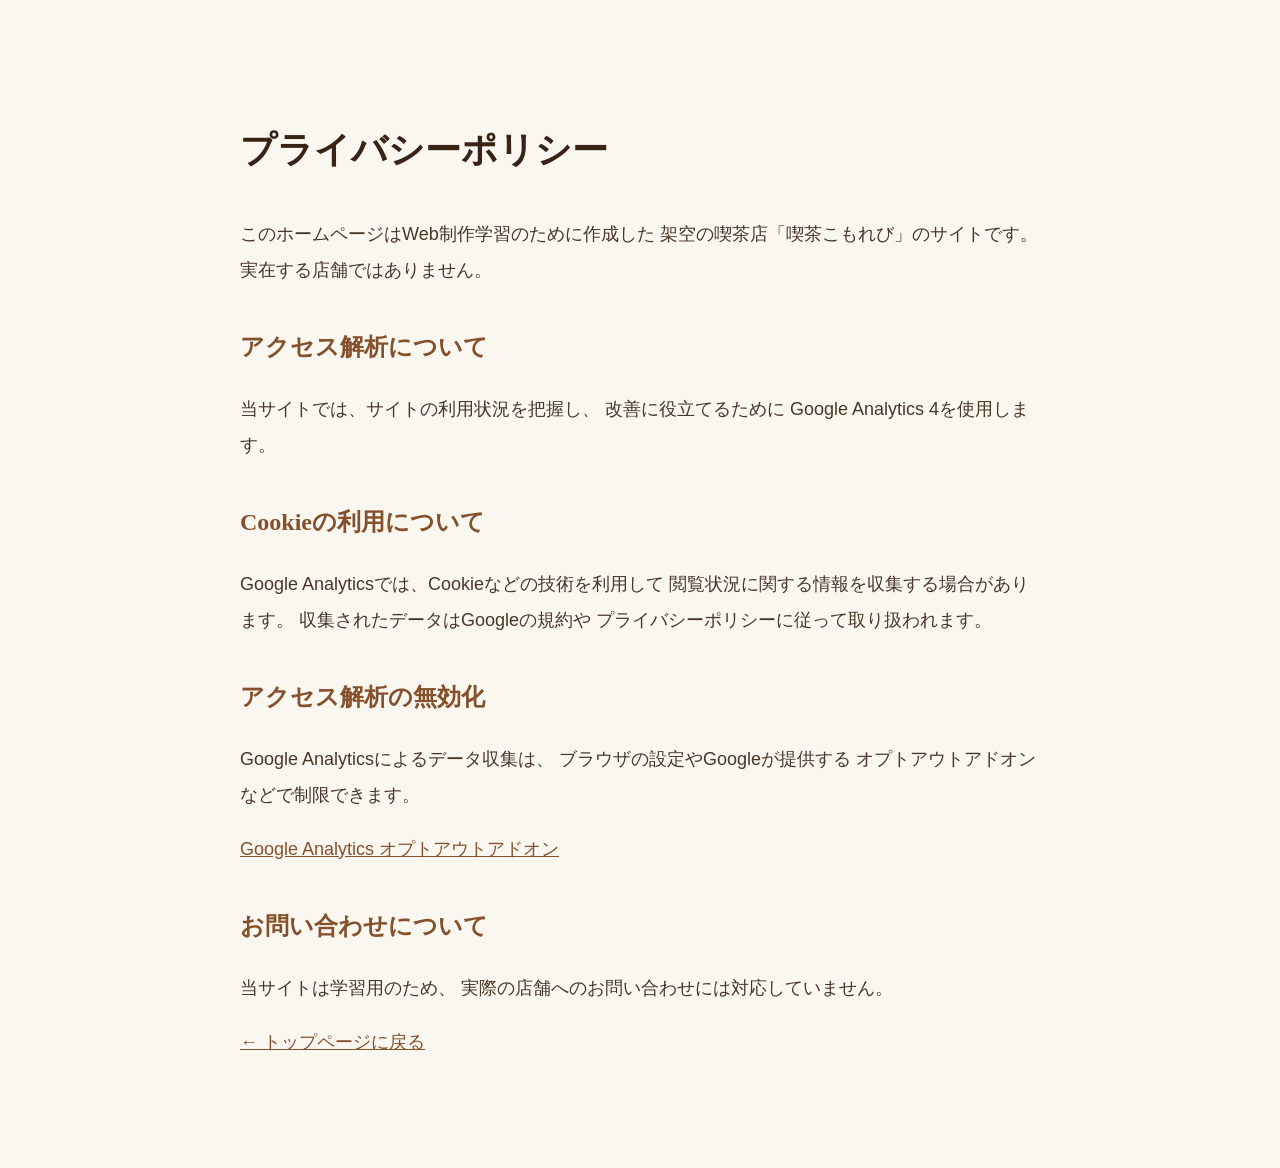
<file: privacy.html>
<!DOCTYPE html>
<html lang="ja">
<head>
  <meta charset="UTF-8">
  <meta name="viewport" content="width=device-width, initial-scale=1.0">
  <title>プライバシーポリシー | 喫茶こもれび</title>
  <link rel="stylesheet" href="style.css">
  <style>
    .privacy-page {
      max-width: 800px;
      margin: 60px auto;
      padding: 30px;
      line-height: 2;
    }

    .privacy-page h1 {
      color: #382315;
      margin-bottom: 30px;
    }

    .privacy-page h2 {
      color: #85512C;
      margin-top: 35px;
    }

    .privacy-page a {
      color: #85512C;
    }
  </style>
</head>
<body>

  <main class="privacy-page">
    <h1>プライバシーポリシー</h1>

    <p>
      このホームページはWeb制作学習のために作成した
      架空の喫茶店「喫茶こもれび」のサイトです。
      実在する店舗ではありません。
    </p>

    <h2>アクセス解析について</h2>
    <p>
      当サイトでは、サイトの利用状況を把握し、
      改善に役立てるために
      Google Analytics 4を使用します。
    </p>

    <h2>Cookieの利用について</h2>
    <p>
      Google Analyticsでは、Cookieなどの技術を利用して
      閲覧状況に関する情報を収集する場合があります。
      収集されたデータはGoogleの規約や
      プライバシーポリシーに従って取り扱われます。
    </p>

    <h2>アクセス解析の無効化</h2>
    <p>
      Google Analyticsによるデータ収集は、
      ブラウザの設定やGoogleが提供する
      オプトアウトアドオンなどで制限できます。
    </p>

    <p>
      <a href="https://tools.google.com/dlpage/gaoptout?hl=ja"
         target="_blank" rel="noopener noreferrer">
        Google Analytics オプトアウトアドオン
      </a>
    </p>

    <h2>お問い合わせについて</h2>
    <p>
      当サイトは学習用のため、
      実際の店舗へのお問い合わせには対応していません。
    </p>

    <p>
      <a href="index.html">← トップページに戻る</a>
    </p>
  </main>

</body>
</html>
</file>
<file: style.css>
/* 練習サイトのお知らせ */
.demo-notice {
  background-color: #E8D9BE;
  color: #493629;
  text-align: center;
  padding: 10px 15px;
  font-size: 13px;
  line-height: 1.6;
}

body {
  background-color: #FAF7F0;
  color: #493629;
  font-family: serif;
}

h1 {
  font-size: 36px;
}

p {
  font-size: 18px;
}

/* ヘッダー全体 */
header {
  background-color: #85512C;
  color: #FFF7EA;
  padding: 20px 40px;
}

/* 横並びにする */
.header-inner {
  display: flex;
  justify-content: space-between;
  align-items: center;
}

/* 店名 */
.logo h1 {
  font-size: 26px;
  margin: 0;
}

/* 創業年 */
.logo p {
  font-size: 12px;
  margin: 4px 0 0;
}

/* ナビゲーション */
nav {
  display: flex;
  gap: 24px;
}

/* リンクのデザイン */
nav a {
  color: #FFF7EA;
  text-decoration: none;
  font-size: 14px;
}

/* メインビジュアル */
.hero {
  min-height: 600px;
  position: relative;
  overflow: hidden;
  background-color: #382315;

  display: flex;
  align-items: center;
  padding: 40px 8%;
}

  display: flex;
  align-items: center;
  padding: 40px 8%;
}

/* キャッチコピー */
.hero-content {
  color: #FFFFFF;
  max-width: 650px;
}

.hero h2 {
  font-size: 44px;
  line-height: 1.5;
  margin-bottom: 20px;
}

.hero p {
  font-size: 18px;
  line-height: 1.9;
}

/* ボタン */
.hero-buttons {
  display: flex;
  gap: 16px;
  margin-top: 30px;
  flex-wrap: wrap;
}

.hero-buttons a {
  display: inline-block;
  background-color: #85512C;
  color: white;
  padding: 14px 24px;
  border-radius: 8px;
  text-decoration: none;
}

.hero-buttons a:hover {
  background-color: #A66A3E;
}

/* メインビジュアル */
.hero {
  min-height: 600px;
  background-image:
    linear-gradient(
      to right,
      rgba(0, 0, 0, 0.65),
      rgba(0, 0, 0, 0.1)
    ),
        url("images/pudding.jpg");

  background-size: cover;
  background-position: center;

  display: flex;
  align-items: center;
  padding: 40px 8%;
}

/* キャッチコピー */
.hero-content {
  color: #FFFFFF;
  max-width: 650px;
}

.hero h2 {
  font-size: 44px;
  line-height: 1.5;
  margin-bottom: 20px;
}

.hero p {
  font-size: 18px;
  line-height: 1.9;
}

/* ボタン */
.hero-buttons {
  display: flex;
  gap: 16px;
  margin-top: 30px;
  flex-wrap: wrap;
}

.hero-buttons a {
  display: inline-block;
  background-color: #85512C;
  color: white;
  padding: 14px 24px;
  border-radius: 8px;
  text-decoration: none;
}

.hero-buttons a:hover {
  background-color: #A66A3E;
}

/* マスターの想い */
.story {
  padding: 80px 8%;
  background-color: #FAF7F0;
}

.story-inner {
  max-width: 1100px;
  margin: 0 auto;

  display: flex;
  align-items: center;
  gap: 50px;
}

/* 写真 */
.story-image {
  width: 45%;
}

.story-image img {
  width: 100%;
  border-radius: 8px;
  display: block;
}

/* 文章 */
.story-text {
  width: 55%;
}

.story-text span {
  color: #85512C;
  font-size: 14px;
  letter-spacing: 2px;
}

.story-text h2 {
  font-size: 32px;
  margin: 10px 0 20px;
}

.story-text h3 {
  font-size: 18px;
  font-weight: normal;
}

.story-text p {
  font-size: 16px;
  line-height: 2;
}

/* ボタン */
.story-button {
  display: inline-block;
  margin-top: 20px;
  padding: 12px 24px;
  border: 1px solid #493629;
  color: #493629;
  text-decoration: none;
  border-radius: 6px;
}

/* メニュー全体 */
.menu {
  background-color: #F0E8DC;
  padding: 80px 8%;
  text-align: center;
}

.menu-inner {
  max-width: 1100px;
  margin: 0 auto;
}

.section-label {
  color: #85512C;
  font-size: 14px;
  letter-spacing: 3px;
}

.menu h2 {
  font-size: 32px;
  margin: 10px 0 15px;
}

.menu-inner > p {
  margin-bottom: 40px;
}

/* 4列のカード配置 */
.menu-grid {
  display: grid;
  grid-template-columns: repeat(4, 1fr);
  gap: 24px;
}

/* 商品カード */
.menu-card {
  background-color: #FFFFFF;
  padding: 12px;
  border-radius: 8px;
}

.menu-card img {
  width: 100%;
  aspect-ratio: 4 / 3;
  object-fit: cover;
  border-radius: 5px;
}

.menu-card h3 {
  font-size: 17px;
  margin: 15px 0 8px;
}

.menu-card p {
  color: #85512C;
  font-size: 16px;
  margin: 0 0 10px;
}

/* 店内の雰囲気 */
.atmosphere {
  padding: 80px 8%;
  background-color: #FAF7F0;
  text-align: center;
}

.atmosphere-inner {
  max-width: 1100px;
  margin: 0 auto;
}

.atmosphere h2 {
  font-size: 32px;
  margin: 10px 0 40px;
}

/* 写真を3枚横並びにする */
.atmosphere-grid {
  display: grid;
  grid-template-columns: repeat(3, 1fr);
  gap: 16px;
}

/* 写真の大きさを揃える */
.atmosphere-grid img {
  width: 100%;
  aspect-ratio: 4 / 3;
  object-fit: cover;
  border-radius: 8px;
}

/* 店舗情報・アクセス */
.access {
  padding: 80px 8%;
  background-color: #F0E8DC;
  text-align: center;
}

.access-inner {
  max-width: 1100px;
  margin: 0 auto;
}

.access h2 {
  font-size: 32px;
  margin: 10px 0 40px;
}

.access-grid {
  display: grid;
  grid-template-columns: 1fr 1fr;
  gap: 40px;
  text-align: left;
}

.access-info p {
  padding: 12px 0;
  border-bottom: 1px solid #D0C2B2;
}

.access-info strong {
  display: inline-block;
  width: 110px;
}

/* 地図の仮表示 */
.access-map {
  background-color: #DDD3C4;
  min-height: 300px;
  border-radius: 8px;

  display: flex;
  align-items: center;
  justify-content: center;
}

/* Q&A全体 */
.faq {
  padding: 80px 8%;
  background-color: #FAF7F0;
  text-align: center;
}

.faq-inner {
  max-width: 900px;
  margin: 0 auto;
}

.faq h2 {
  font-size: 32px;
  margin: 10px 0 40px;
}

/* 質問の枠 */
.faq details {
  background-color: #FFFFFF;
  margin-bottom: 15px;
  padding: 20px 25px;
  border-radius: 8px;
  text-align: left;
}

/* 質問 */
.faq summary {
  cursor: pointer;
  font-size: 17px;
  font-weight: bold;
  color: #493629;
}

/* 回答 */
.faq details p {
  font-size: 15px;
  line-height: 1.8;
  margin-top: 15px;
}

/* フッター全体 */
.footer {
  background-color: #382315;
  color: #FFF7EA;
  padding: 60px 20px 30px;
  text-align: center;
}

/* フッターの中身 */
.footer-inner {
  max-width: 1100px;
  margin: 0 auto;
}

/* 店名 */
.footer h2 {
  font-size: 28px;
  margin-bottom: 15px;
}

/* キャッチコピー */
.footer-message {
  font-size: 16px;
  margin-bottom: 30px;
}

/* 店舗情報 */
.footer-info {
  border-top: 1px solid #705443;
  padding-top: 25px;
}

.footer-info p {
  font-size: 14px;
  margin: 8px 0;
}

/* コピーライト */
.copyright {
  font-size: 12px;
  color: #C4A88D;
  margin-top: 40px;
}

/* スマホ・タブレット対応 */
@media (max-width: 768px) {
menu-grid {
    grid-template-columns: repeat(2, 1fr);
  }

  /* ヘッダー */
  header {
    padding: 20px;
  }

  .header-inner {
    flex-direction: column;
    gap: 15px;
  }

  nav {
    flex-wrap: wrap;
    justify-content: center;
    gap: 12px;
  }

  nav a {
    font-size: 12px;
  }

  /* メインビジュアル */
  .hero {
    min-height: 450px;
    padding: 40px 6%;
  }

  .hero h2 {
    font-size: 30px;
  }

  .hero p {
    font-size: 15px;
  }

  /* マスターの想い */
  .story-inner {
    flex-direction: column;
  }

  .story-image,
  .story-text {
    width: 100%;
  }

  /* メニューを2列に */
  .menu-grid {
    grid-template-columns: repeat(2, 1fr);
  }

  /* 店内写真を1列に */
  .atmosphere-grid {
    grid-template-columns: 1fr;
  }

  /* 店舗情報と地図を縦並びに */
  .access-grid {
    grid-template-columns: 1fr;
  }
  }

/* スマホ用：メニュー名の調整 */
@media (max-width: 768px) {

  .menu-card h3 {
    font-size: 14px;
    line-height: 1.5;
    white-space: nowrap;
  }

  .menu-card {
    padding: 10px;
  }

}

/* メニューボタンはPCでは隠す */
.menu-toggle {
  display: none;
}

/* スマホ用メニュー */
@media (max-width: 768px) {

  .header-inner {
    flex-direction: row;
    flex-wrap: wrap;
  }

  .menu-toggle {
    display: block;
    background: transparent;
    color: white;
    border: 1px solid white;
    border-radius: 6px;
    padding: 8px 14px;
    font-size: 24px;
    cursor: pointer;
  }

  #main-nav {
    display: none;
    width: 100%;
    flex-direction: column;
    text-align: center;
  }

  #main-nav.open {
    display: flex;
  }

}

html {
  scroll-behavior: smooth;
}

/* 店舗情報とQ&Aを横並びにする */
.bottom-layout {
  display: grid;
  grid-template-columns: 1fr 1fr;
  gap: 30px;
  background-color: #FAF7F0;
  padding: 60px 5%;
}

/* 左右のセクションの余白調整 */
.bottom-layout .access,
.bottom-layout .faq {
  padding: 20px;
  background-color: transparent;
  min-width: 0;
}

/* スマホでは縦並びに戻す */
@media (max-width: 768px) {
  .bottom-layout {
    grid-template-columns: 1fr;
    gap: 20px;
    padding: 40px 5%;
  }
}

/* 店舗情報の文字と余白を調整 */
.bottom-layout .access-info p {
  display: flex;
  align-items: flex-start;
  gap: 12px;
  font-size: 14px;
}

/* 「住所」などの項目名 */
.bottom-layout .access-info strong {
  width: 85px;
  flex-shrink: 0;
}

/* 店舗情報の文字を調整 */
.bottom-layout .access-info {
  min-width: 0;
}

/* 店舗情報とQ&Aの仕上げ */
@media (min-width: 769px) {

  .bottom-layout {
    grid-template-columns: 1.2fr 1fr;
    gap: 30px;
    max-width: 1440px;
    margin: 0 auto;
  }

  .bottom-layout .access-grid {
    grid-template-columns: 1fr;
    gap: 20px;
  }

  .bottom-layout .access-map {
    min-height: 180px;
  }

  .bottom-layout .faq details {
    padding: 16px 20px;
  }

}

/* PC版ヘッダーの仕上げ */
@media (min-width: 769px) {

  header {
    padding: 12px 5%;
  }

  .header-inner {
    max-width: 1400px;
    margin: 0 auto;
  }

  .logo h1 {
    font-size: 24px;
  }

  .logo p {
    font-size: 11px;
  }

  nav a {
    font-size: 13px;
  }

}

/* PC版フッターを横並びにする */
@media (min-width: 769px) {

  .footer {
    padding: 30px 5% 20px;
  }

  .footer-inner {
    display: grid;
    grid-template-columns: 1fr 1fr;
    column-gap: 40px;
    align-items: center;
    text-align: left;
  }

  .footer h2 {
    grid-column: 1;
    margin: 0 0 8px;
    font-size: 24px;
  }

  .footer-message {
    grid-column: 1;
    margin: 0;
    font-size: 14px;
  }

  .footer-info {
    grid-column: 2;
    grid-row: 1 / 3;
    border-top: none;
    padding-top: 0;
  }

  .footer-info p {
    font-size: 13px;
  }

  .copyright {
    grid-column: 1 / -1;
    text-align: center;
    margin-top: 20px;
    padding-top: 15px;
    border-top: 1px solid #705443;
  }

}

/* Googleマップの表示調整 */
.access-map {
  width: 100%;
  min-height: 250px;
  overflow: hidden;
  border-radius: 8px;
}

.access-map iframe {
  display: block;
  width: 100%;
  height: 250px;
  border: 0;
}

/* Googleマップを外枠いっぱいに表示 */
.access-map {
  width: 100%;
  height: 300px;
  min-height: 0;
  padding: 0;
  overflow: hidden;
  border-radius: 12px;
}

.access-map iframe {
  display: block;
  width: 100%;
  height: 100%;
  border: none;
}

/* フォントの設定 */

/* 本文は読みやすいゴシック体 */
body {
  font-family: "Noto Sans JP", sans-serif;
}

/* 見出しはレトロで上品な明朝体 */
h1, h2, h3 {
  font-family: "Noto Serif JP", serif;
}

/* ページトップに戻るボタン */
#back-to-top {
  position: fixed;
  right: 25px;
  bottom: 25px;

  width: 52px;
  height: 52px;
  border-radius: 50%;

  background-color: #85512C;
  color: #FFFFFF;
  border: none;

  font-size: 26px;
  cursor: pointer;
  z-index: 1000;

  /* 最初は非表示 */
  opacity: 0;
  visibility: hidden;
  pointer-events: none;

  transition: opacity 0.3s, visibility 0.3s;
}

/* スクロールしたら表示 */
#back-to-top.show {
  opacity: 1;
  visibility: visible;
  pointer-events: auto;
}

/* マウスを重ねたとき */
#back-to-top:hover {
  background-color: #A66A3E;
}


/* ナビゲーションも明朝体に */
nav a {
  font-family: "Noto Serif JP", serif;
}

/* ライトボックス全体 */
.lightbox {
  position: fixed;
  inset: 0;
  background-color: rgba(0, 0, 0, 0.85);
  z-index: 2000;

  display: flex;
  justify-content: center;
  align-items: center;
  padding: 60px 20px 20px;
  box-sizing: border-box;
}

/* 非表示のとき */
.lightbox[hidden] {
  display: none;
}

/* 拡大する写真 */
#lightbox-image {
  display: block;
  max-width: 90%;
  max-height: 85%;
  width: auto;
  height: auto;
  object-fit: contain;
  border-radius: 8px;
}

/* 閉じるボタン */
#lightbox-close {
  position: absolute;
  top: 20px;
  right: 25px;

  background: transparent;
  color: white;
  border: none;
  font-size: 36px;
  cursor: pointer;
}

/* メニュー写真にクリックできる印をつける */
.menu-card img {
  cursor: zoom-in;
}
/* トップの「アクセスを見る」ボタン */
.hero-buttons a[href="#access"] {
  background-color: #59613A;
}

.hero-buttons a[href="#access"]:hover {
  background-color: #454D2C;
}
/* メニューカードの飾り枠 */
.menu-card {
  border: 3px double #B88C62;
  border-radius: 4px;
}
/* アイボリーの背景に紙の粒を重ねる */
.story,
.atmosphere {
  background-image:
    radial-gradient(circle at 2px 3px, rgba(133, 81, 44, 0.07) 0.5px, transparent 0.9px),
    radial-gradient(circle at 5px 4px, rgba(133, 81, 44, 0.05) 0.5px, transparent 0.9px);
  background-size: 7px 11px, 13px 9px;
}
/* プリンの写真に重なる文字を読みやすくする */
.hero {
  background-image:
    linear-gradient(to right, rgba(35, 22, 13, 0.78), transparent 80%),
    url("images/pudding.jpg");
}

@media (max-width: 768px) {
  .hero {
    background-image:
      linear-gradient(
        to bottom,
        transparent,
        rgba(35, 22, 13, 0.72) 45%,
        rgba(35, 22, 13, 0.72) 75%,
        rgba(35, 22, 13, 0.25)
      ),
      url("images/pudding.jpg");
  }
}
/* 「マスターの想い」に添えるコーヒーカップ */
.story-text h2 {
  position: relative;
  padding-left: 1.3em;
}

/* カップ本体と受け皿 */
.story-text h2::before {
  content: "";
  position: absolute;
  top: 0.27em;
  left: 0.06em;
  width: 0.68em;
  height: 0.46em;
  box-sizing: border-box;
  border: 2px solid #A3734D;
  border-radius: 18% 12% 45% 38%;
  box-shadow: 0 4px 0 -2px #A3734D;
  transform: rotate(-7deg);
}

/* カップの取っ手 */
.story-text h2::after {
  content: "";
  position: absolute;
  top: 0.31em;
  left: 0.71em;
  width: 0.18em;
  height: 0.23em;
  border: 2px solid #A3734D;
  border-left: 0;
  border-radius: 0 55% 65% 0;
  transform: rotate(-7deg);
}
/* 「店内の雰囲気」に添える葉っぱ */
.atmosphere h2::after {
  content: "";
  display: inline-block;
  width: 0.45em;
  height: 0.7em;
  margin-left: 0.35em;
  vertical-align: 0.05em;
  box-sizing: border-box;
  border: 1.5px solid #59613A;
  border-radius: 75% 0 75% 0;
  transform: rotate(18deg);
}

/* トップ画像のスライドショー */
.hero-slideshow {
  position: absolute;
  inset: 0;
  z-index: 0;
}

/* 4枚の写真を重ねる */
.hero-slide {
  position: absolute;
  width: 100%;
  height: 100%;
  object-fit: cover;
  object-position: center;
  opacity: 0;
  transition: opacity 1.5s ease-in-out;
}

/* 表示中の写真 */
.hero-slide.active {
  opacity: 1;
}

/* 写真を少し暗くして文字を読みやすくする */
.hero-slideshow::after {
  content: "";
  position: absolute;
  inset: 0;
  background: linear-gradient(
    to right,
    rgba(0, 0, 0, 0.65),
    rgba(0, 0, 0, 0.1)
  );
  pointer-events: none;
}

/* キャッチコピーを写真より手前に表示 */
.hero-content {
  position: relative;
  z-index: 1;
}

/* スライドショー用：古い背景画像を消す */
.hero {
  background-image: none;
}
</file>
